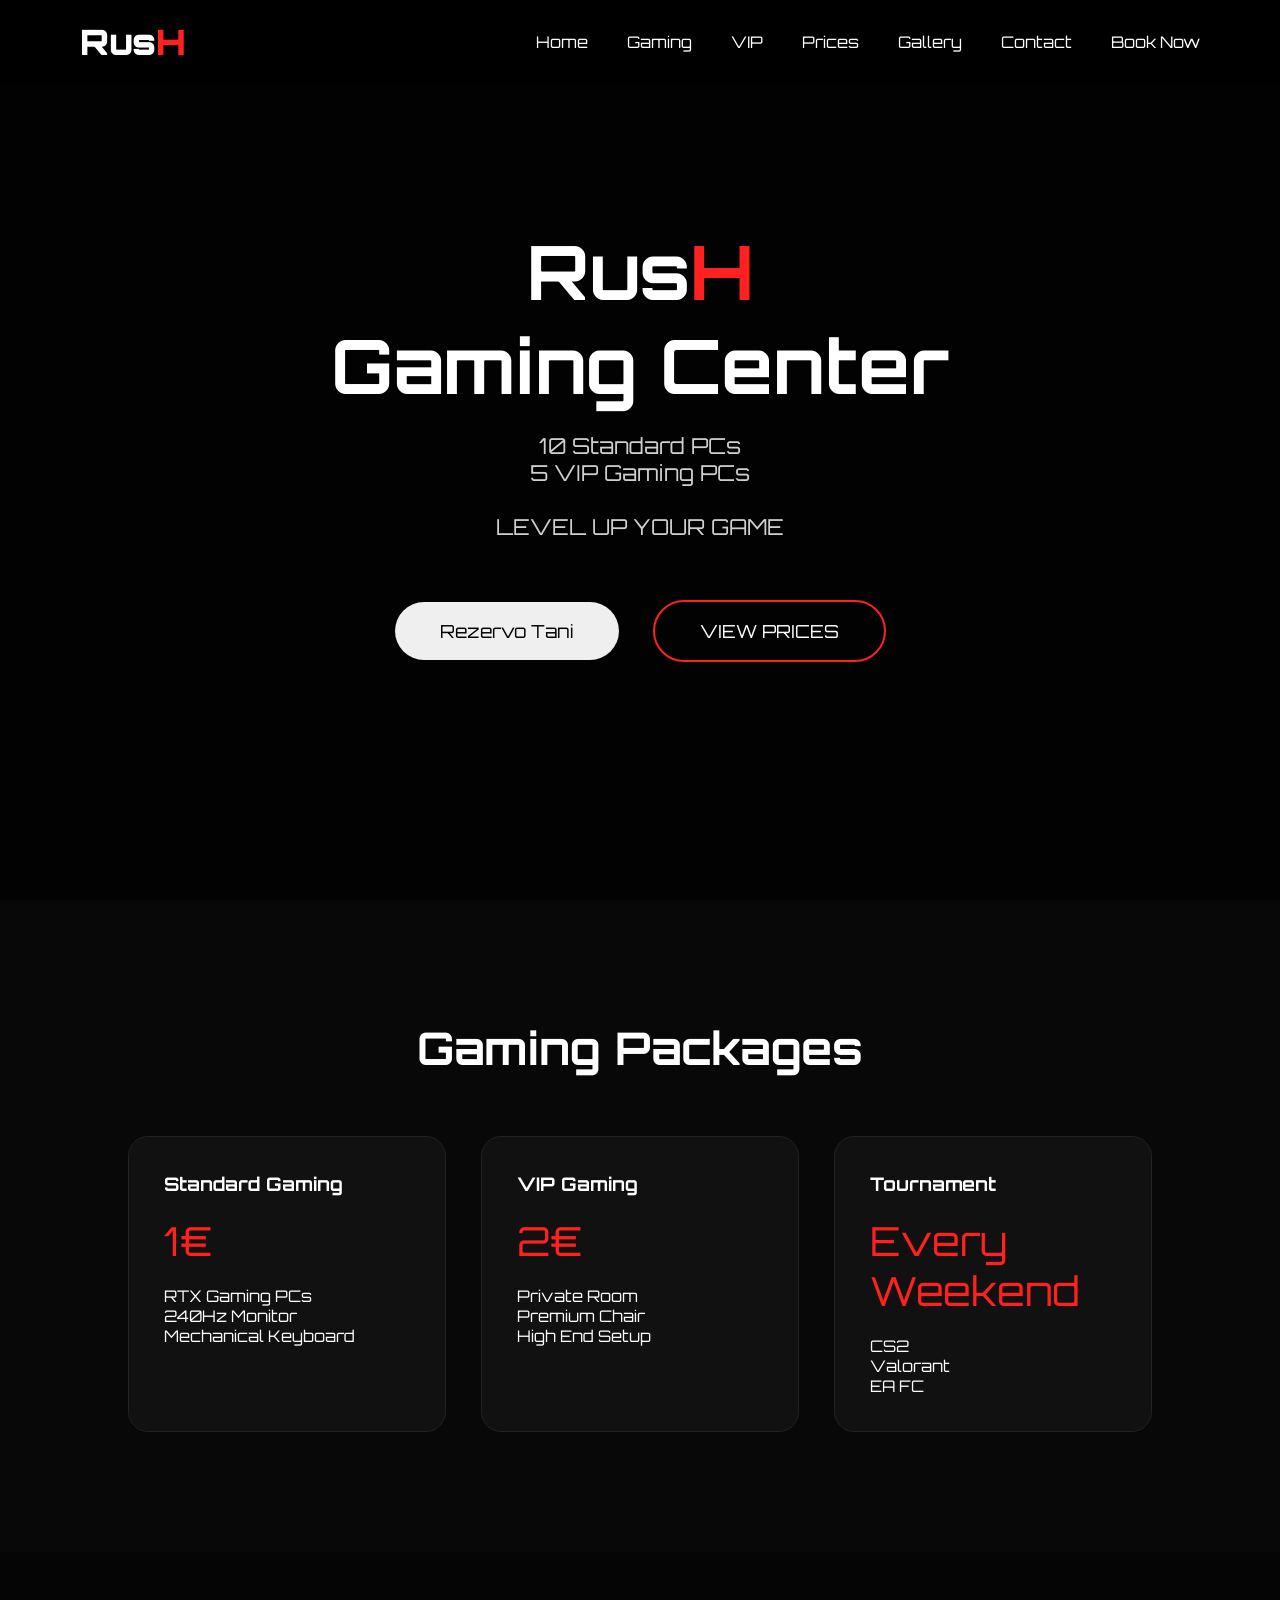
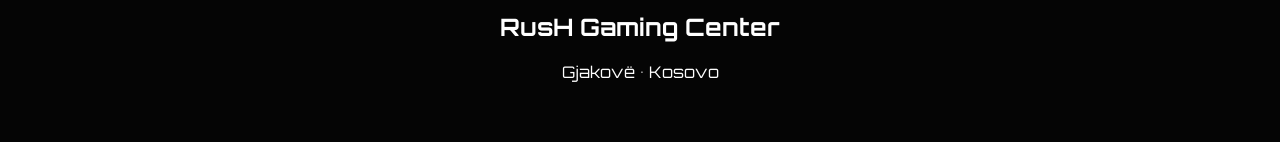
<file: index.html>
<!DOCTYPE html>
<html lang="en">
<head>
<meta charset="UTF-8">
<meta name="viewport" content="width=device-width, initial-scale=1.0">
<title>RusH Gaming Center</title>

<link href="https://fonts.googleapis.com/css2?family=Orbitron:wght@400;700;900&display=swap" rel="stylesheet">

<style>

*{
margin:0;
padding:0;
box-sizing:border-box;
font-family:'Orbitron',sans-serif;
}

body{
background:#080808;
color:white;
overflow-x:hidden;
}

header{
position:fixed;
top:0;
width:100%;
display:flex;
justify-content:space-between;
align-items:center;
padding:20px 80px;
background:rgba(0,0,0,.6);
backdrop-filter:blur(12px);
z-index:1000;
}

.logo{
font-size:35px;
font-weight:900;
}

.logo span{
color:#ff2020;
}

nav a{
color:white;
text-decoration:none;
margin-left:35px;
transition:.3s;
}

nav a:hover{
color:#ff2020;
}

.hero{

height:100vh;
display:flex;
justify-content:center;
align-items:center;
text-align:center;

background:
linear-gradient(rgba(0,0,0,.75),rgba(0,0,0,.75)),
url('https://images.unsplash.com/photo-1542751110-97427bbecf20?q=80&w=2000');

background-size:cover;
background-position:center;

}

.hero h1{

font-size:75px;

}

.hero h1 span{

color:#ff2020;

}

.hero p{

font-size:22px;
margin-top:20px;
color:#cfcfcf;

}

.buttons{

margin-top:45px;

}

button{

padding:18px 45px;
border:none;
margin:15px;
font-size:18px;
cursor:pointer;
border-radius:50px;
transition:.35s;

}

.red{

background:#ff2020;
color:white;
box-shadow:0 0 35px #ff2020;

}

.dark{

background:transparent;
border:2px solid #ff2020;
color:white;

}

button:hover{

transform:scale(1.08);

}

section{

padding:120px 10%;

}

.title{

text-align:center;
font-size:45px;
margin-bottom:60px;

}

.cards{

display:grid;
grid-template-columns:repeat(auto-fit,minmax(300px,1fr));
gap:35px;

}

.card{

background:#111;
padding:35px;
border-radius:20px;
border:1px solid #222;
transition:.35s;

}

.card:hover{

transform:translateY(-10px);
box-shadow:0 0 35px red;

}

.card h3{

margin-bottom:15px;

}

.price{

font-size:40px;
color:#ff2020;
margin:20px 0;

}

footer{

padding:60px;
text-align:center;
background:#050505;

}

</style>

</head>

<body>

<header>

<div class="logo">
Rus<span>H</span>
</div>

<nav>

<a href="index.html">Home</a>

<a href="gaming.html">Gaming</a>

<a href="vip.html">VIP</a>

<a href="prices.html">Prices</a>

<a href="gallery.html">Gallery</a>

<a href="contact.html">Contact</a>

<a href="book.html">Book Now</a>

</nav>

</header>

<section class="hero">

<div>

<h1>
Rus<span>H</span><br>
Gaming Center
</h1>

<p>

10 Standard PCs<br>
5 VIP Gaming PCs<br><br>

LEVEL UP YOUR GAME

</p>

<div class="buttons">

<button type="button" onclick="dergoWhatsApp()">Rezervo Tani</button>

<button class="dark">
VIEW PRICES
</button>

</div>

</div>

</section>

<section>

<h2 class="title">
Gaming Packages
</h2>

<div class="cards">

<div class="card">

<h3>Standard Gaming</h3>

<div class="price">
1€
</div>

<p>

RTX Gaming PCs<br>
240Hz Monitor<br>
Mechanical Keyboard

</p>

</div>

<div class="card">

<h3>VIP Gaming</h3>

<div class="price">
2€
</div>

<p>

Private Room<br>
Premium Chair<br>
High End Setup

</p>

</div>

<div class="card">

<h3>Tournament</h3>

<div class="price">

Every Weekend

</div>

<p>

CS2<br>

Valorant<br>

EA FC

</p>

</div>

</div>

</section>

<footer>

<h2>

RusH Gaming Center

</h2>

<br>

Gjakovë • Kosovo

</footer>

</body>
</html>
</file>
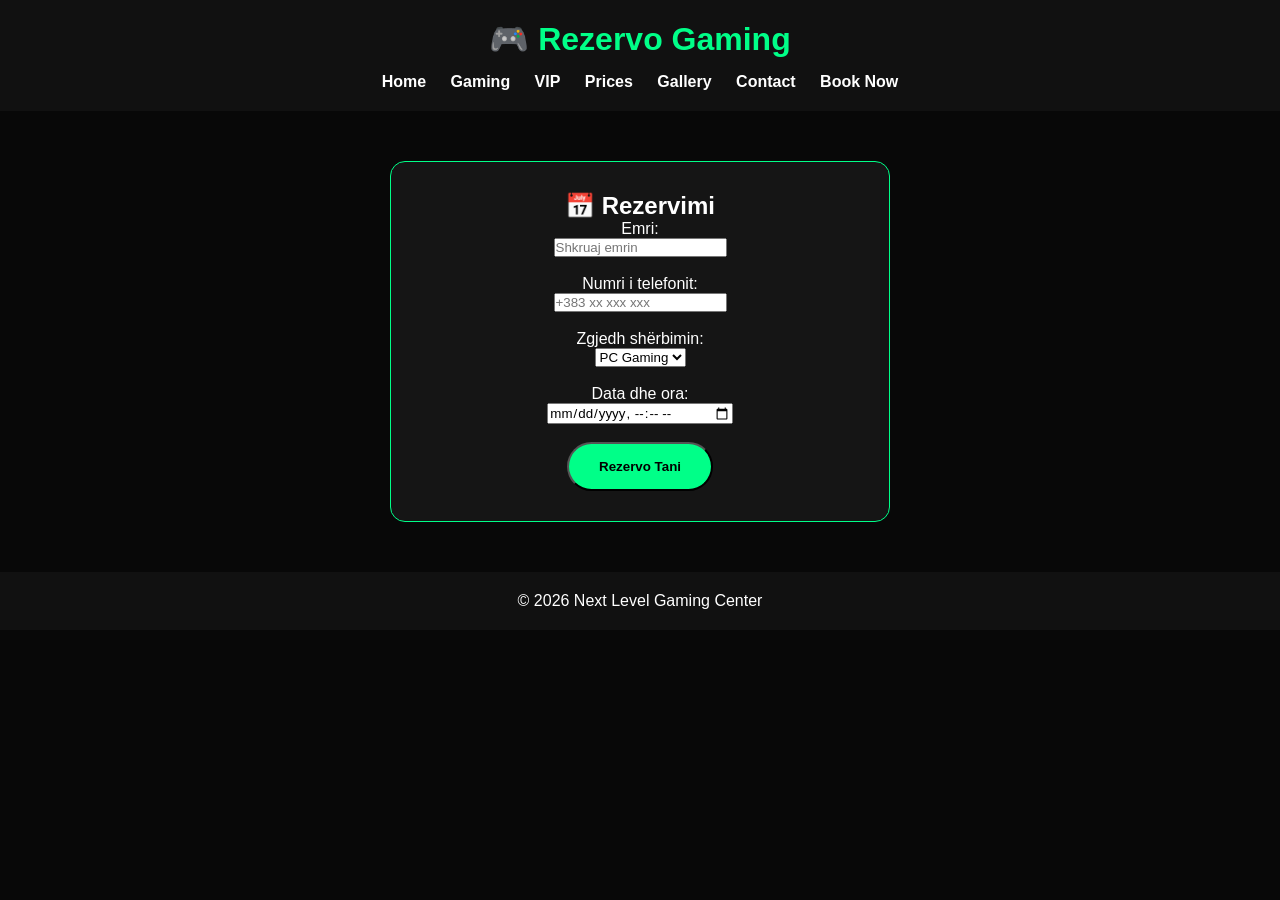
<file: book.html>
<!DOCTYPE html>
<html lang="sq">
<head>
<meta charset="UTF-8">
<meta name="viewport" content="width=device-width, initial-scale=1.0">
<title>Rezervo - Gaming Center</title>
<link rel="stylesheet" href="style.css">
</head> 
  <script>
function dergoWhatsApp() {

    const emri = document.querySelector('input[placeholder="Shkruaj emrin"]').value;
    const telefoni = document.querySelector('input[placeholder="+383 xx xxx xxx"]').value;
    const sherbimi = document.querySelector('select').value;
    const dataOra = document.querySelector('input[type="datetime-local"]').value;

    if (!emri || !telefoni || !dataOra) {
        alert("Ju lutem plotësoni të gjitha fushat.");
        return;
    }

    const data = new Date(dataOra);

    const dataFormatuar = data.toLocaleDateString('sq-AL');
    const oraFormatuar = data.toLocaleTimeString('sq-AL', {
        hour: '2-digit',
        minute: '2-digit'
    });

    const mesazhi =
`🎮 *RusH Gaming Center - Rezervim*

👤 Emri: ${emri}
📱 Telefoni: ${telefoni}
🎮 Shërbimi: ${sherbimi}
📅 Data: ${dataFormatuar}
⏰ Ora: ${oraFormatuar}

Ju lutem konfirmoni rezervimin.`;

    const numriWhatsApp = "+38345611015";

    const url =
        "https://wa.me/" +
        numriWhatsApp +
        "?text=" +
        encodeURIComponent(mesazhi);

    window.open(url, "_blank");
}
</script>

<body>

<header>
<h1>🎮 Rezervo Gaming</h1>

<nav>
<a href="index.html">Home</a>
<a href="gaming.html">Gaming</a>
<a href="vip.html">VIP</a>
<a href="prices.html">Prices</a>
<a href="gallery.html">Gallery</a>
<a href="contact.html">Contact</a>
<a href="book.html">Book Now</a>
</nav>

</header>


<section class="cards">

<div style="width:500px">

<h2>📅 Rezervimi</h2>

<form>

<label>Emri:</label><br>
<input type="text" placeholder="Shkruaj emrin"><br><br>

<label>Numri i telefonit:</label><br>
<input type="tel" placeholder="+383 xx xxx xxx"><br><br>

<label>Zgjedh shërbimin:</label><br>

<select>
<option>PC Gaming</option>
<option>VIP Room</option>
<option>PlayStation</option>
</select>

<br><br>

<label>Data dhe ora:</label><br>
<input type="datetime-local">

<br><br>

<button class="btn">
Rezervo Tani
</button>

</form>

</div>

</section>


<footer>
<p>© 2026 Next Level Gaming Center</p>
</footer>


</body>
</html>
</file>
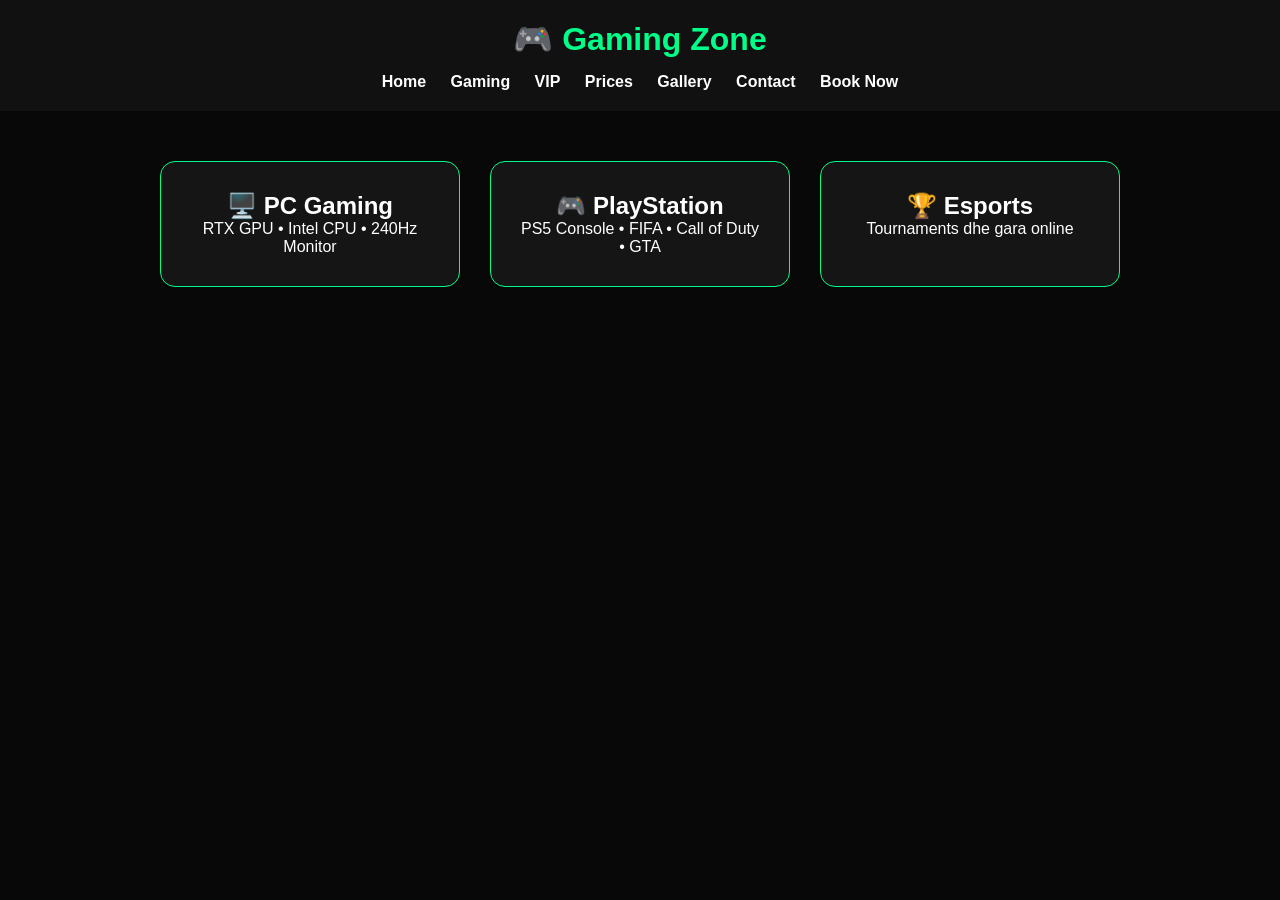
<file: gaming.html>
<!DOCTYPE html>
<html lang="sq">
<head>
<meta charset="UTF-8">
<title>Gaming</title>
<link rel="stylesheet" href="style.css">
</head>
<body>

<header>
<h1>🎮 Gaming Zone</h1>
<nav>
<a href="index.html">Home</a>
<a href="gaming.html">Gaming</a>
<a href="vip.html">VIP</a>
<a href="prices.html">Prices</a>
<a href="gallery.html">Gallery</a>
<a href="contact.html">Contact</a>
<a href="book.html">Book Now</a>
</nav>
</header>

<section class="cards">
<div>
<h2>🖥️ PC Gaming</h2>
<p>RTX GPU • Intel CPU • 240Hz Monitor</p>
</div>

<div>
<h2>🎮 PlayStation</h2>
<p>PS5 Console • FIFA • Call of Duty • GTA</p>
</div>

<div>
<h2>🏆 Esports</h2>
<p>Tournaments dhe gara online</p>
</div>
</section>

</body>
</html>
</file>
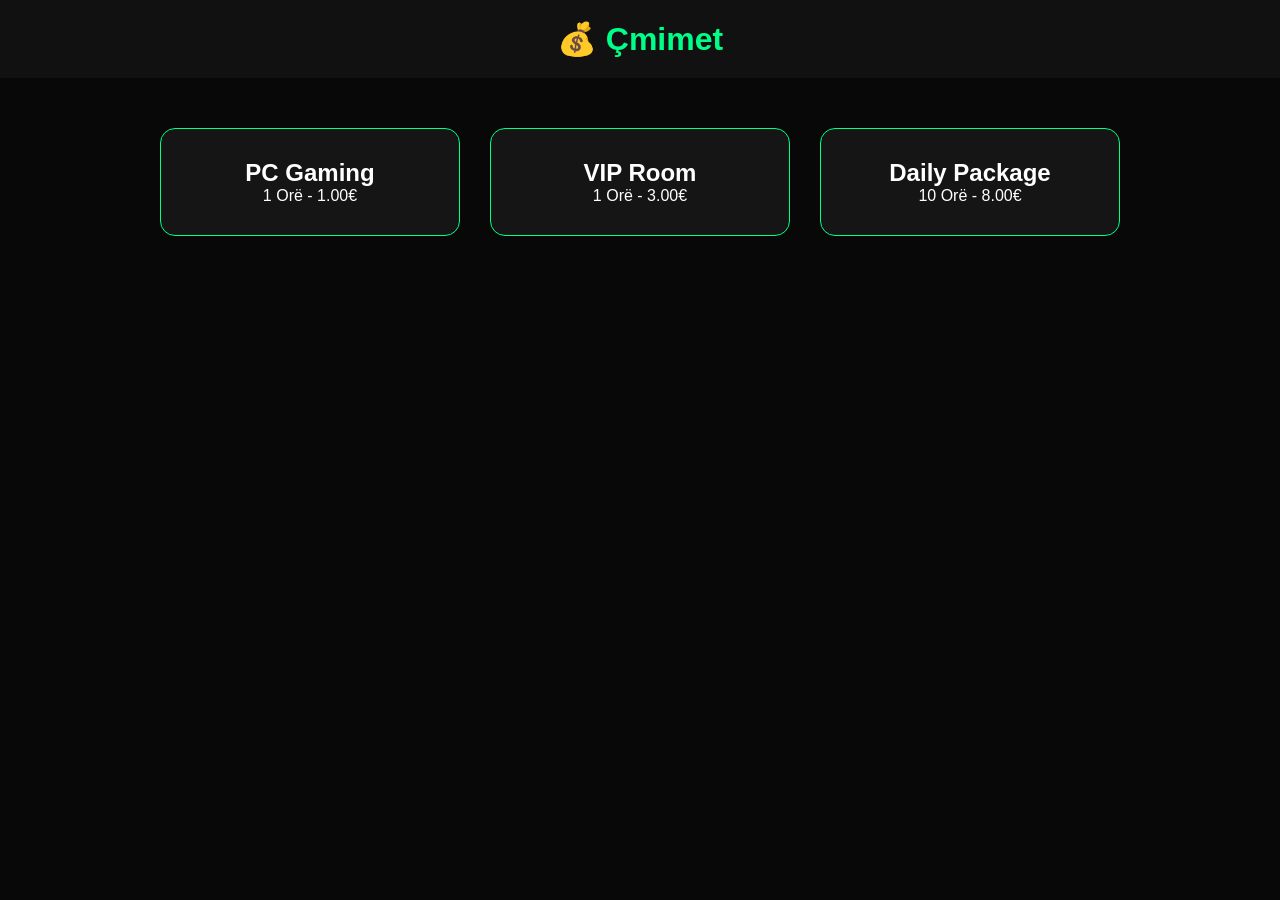
<file: prices.html>
<!DOCTYPE html>
<html lang="sq">
<head>
<meta charset="UTF-8">
<title>Prices</title>
<link rel="stylesheet" href="style.css">
</head>

<body>

<header>
<h1>💰 Çmimet</h1>
</header>

<section class="cards">

<div>
<h2>PC Gaming</h2>
<p>1 Orë - 1.00€</p>
</div>

<div>
<h2>VIP Room</h2>
<p>1 Orë - 3.00€</p>
</div>

<div>
<h2>Daily Package</h2>
<p>10 Orë - 8.00€</p>
</div>

</section>

</body>
</html>
</file>
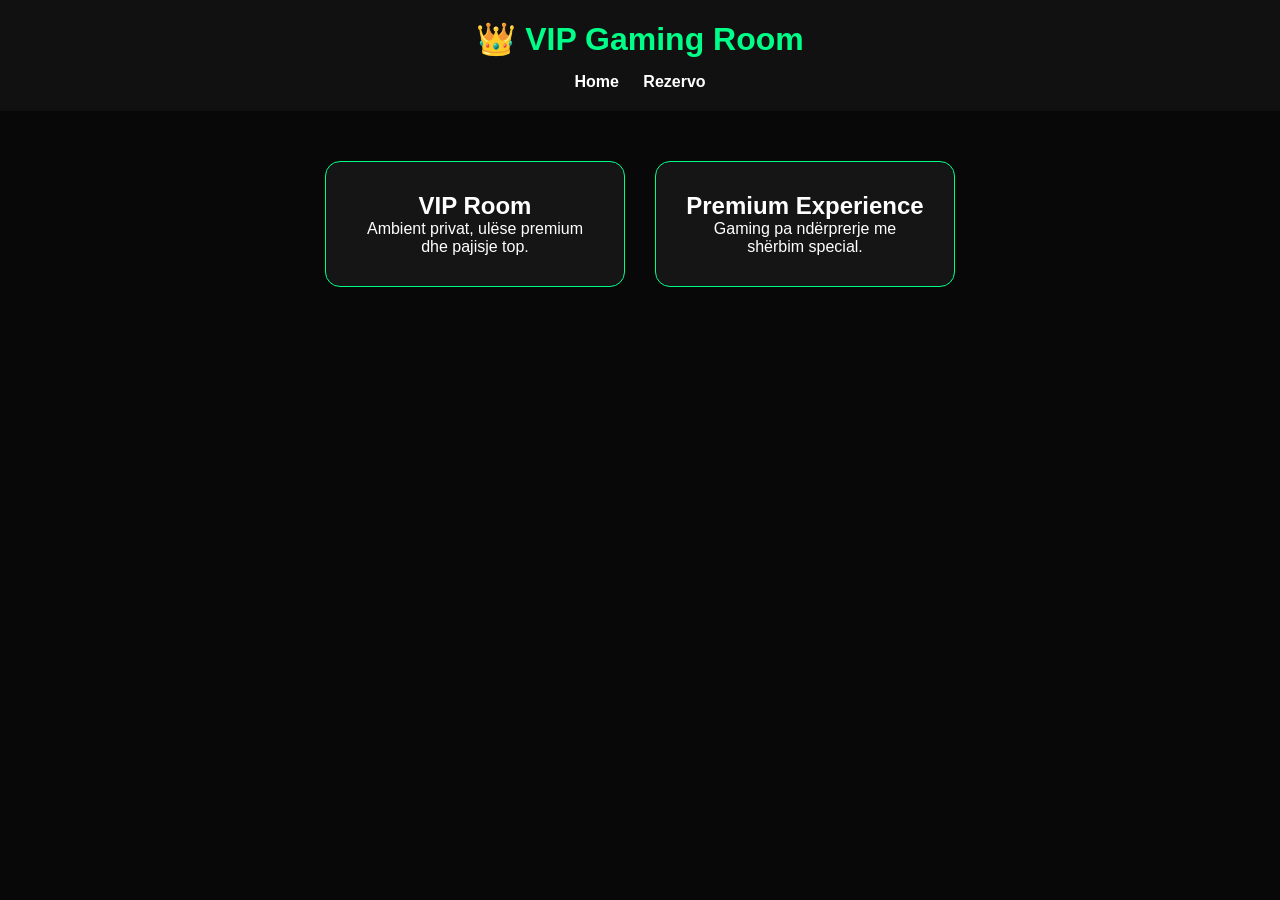
<file: vip.html>
<!DOCTYPE html>
<html lang="sq">
<head>
<meta charset="UTF-8">
<title>VIP Room</title>
<link rel="stylesheet" href="style.css">
</head>

<body>

<header>
<h1>👑 VIP Gaming Room</h1>
<nav>
<a href="index.html">Home</a>
<a href="book.html">Rezervo</a>
</nav>
</header>

<section class="cards">

<div>
<h2>VIP Room</h2>
<p>Ambient privat, ulëse premium dhe pajisje top.</p>
</div>

<div>
<h2>Premium Experience</h2>
<p>Gaming pa ndërprerje me shërbim special.</p>
</div>

</section>

</body>
</html>
</file>
<file: style.css>
*{
margin:0;
padding:0;
box-sizing:border-box;
font-family:Arial;
}

body{
background:#080808;
color:white;
}

header{
background:#111;
padding:20px;
text-align:center;
}

header h1{
color:#00ff88;
}

.gallery{
display:grid;
grid-template-columns:repeat(auto-fit,minmax(250px,1fr));
gap:25px;
padding:50px;
}

.gallery img{
width:100%;
height:250px;
object-fit:cover;
border-radius:15px;
border:2px solid #00ff88;
}

nav{
margin-top:15px;
}

nav a{
color:white;
text-decoration:none;
margin:10px;
font-weight:bold;
}

nav a:hover{
color:#00ff88;
}


.hero{
height:80vh;
display:flex;
flex-direction:column;
justify-content:center;
align-items:center;
text-align:center;
background:
linear-gradient(rgba(0,0,0,.7),rgba(0,0,0,.8)),
url("gaming.jpg");

background-size:cover;
}


.hero h2{
font-size:45px;
color:#00ff88;
}


.hero p{
font-size:22px;
margin:20px;
}


.btn{
background:#00ff88;
color:black;
padding:15px 30px;
border-radius:30px;
text-decoration:none;
font-weight:bold;
}


.cards{
display:flex;
justify-content:center;
gap:30px;
padding:50px;
}


.cards div{
background:#151515;
padding:30px;
border-radius:15px;
width:300px;
text-align:center;
border:1px solid #00ff88;
}


footer{
text-align:center;
padding:20px;
background:#111;
}
</file>
